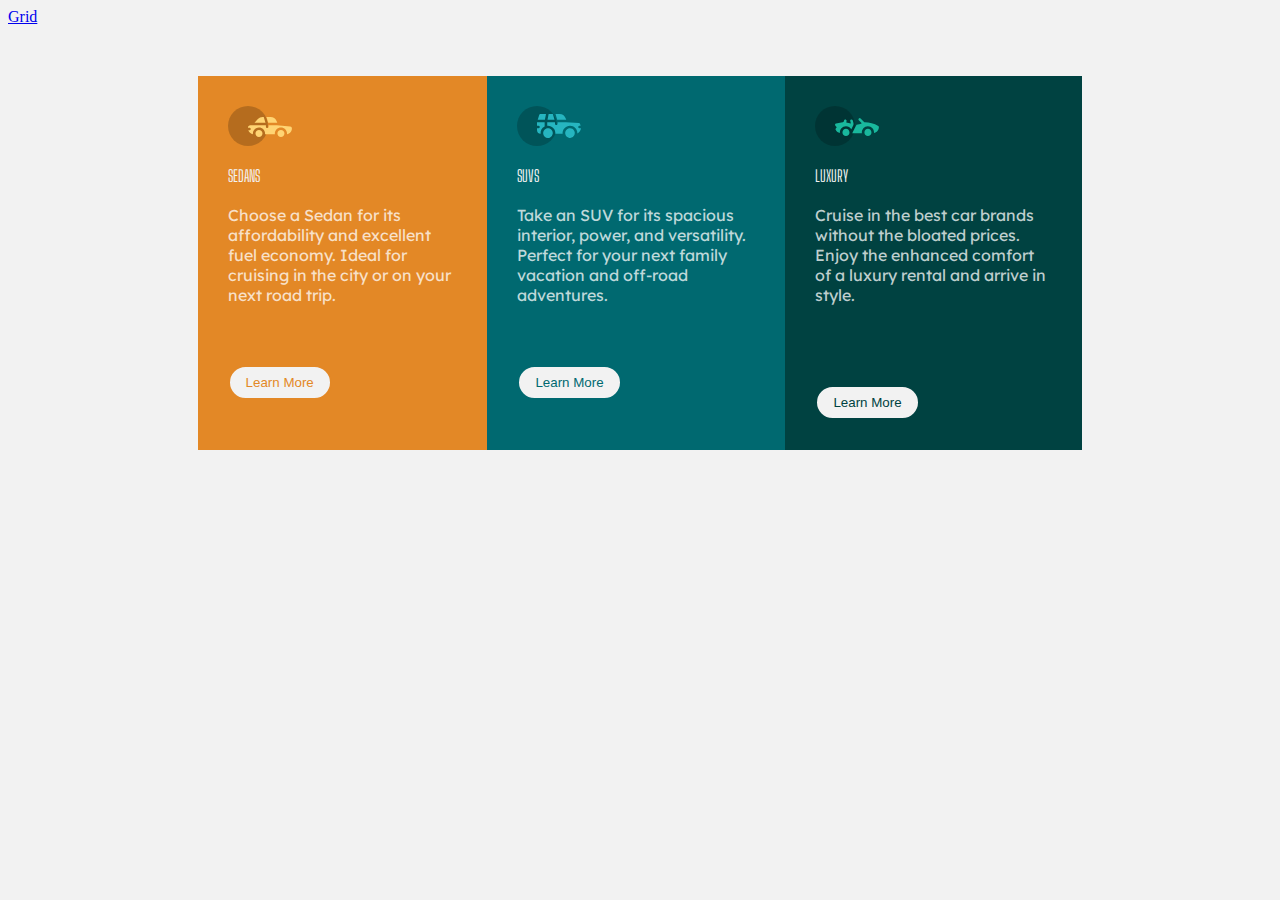
<file: index.html>
<!DOCTYPE html>
<html lang="en">
<head>
    <meta charset="UTF-8">
    <meta http-equiv="X-UA-Compatible" content="IE=edge">
    <meta name="viewport" content="width=device-width, initial-scale=1.0">
    <title>Flexbox</title>
    <link rel="icon" href="favicon-32x32.png">
    <link rel="preconnect" href="https://fonts.googleapis.com">
    <link rel="preconnect" href="https://fonts.gstatic.com" crossorigin>
    <link href="https://fonts.googleapis.com/css2?family=Big+Shoulders+Display:wght@700&family=Lexend+Deca&display=swap" rel="stylesheet">
    <link rel="stylesheet" href="styles.css">
    <a href="grid.html">Grid</a>
</head>
<body>

    <div class="flex-container">
        <div class="sedans">
            <img src="icon-sedans.svg">
            <header>SEDANS</header>
            Choose a Sedan for its affordability and excellent fuel economy.
            Ideal for cruising in the city or on your next road trip.
            <button class="sedan-button">Learn More</button>
        </div>

        <div class="suvs">
            <img src="icon-suvs.svg">
            <header>SUVS</header>
            Take an SUV for its spacious interior, power, and versatility. 
            Perfect for your next family vacation and off-road adventures.
            <button class="suv-button">Learn More</button>
        </div>

        <div class="luxury">
            <img src="icon-luxury.svg">
            <header>LUXURY</header>
            Cruise in the best car brands without the bloated prices.
            Enjoy the enhanced comfort of a luxury rental and arrive in style.
            <button class="luxury-button">Learn More</button>
        </div>
    </div>
</body>
</html>
</file>
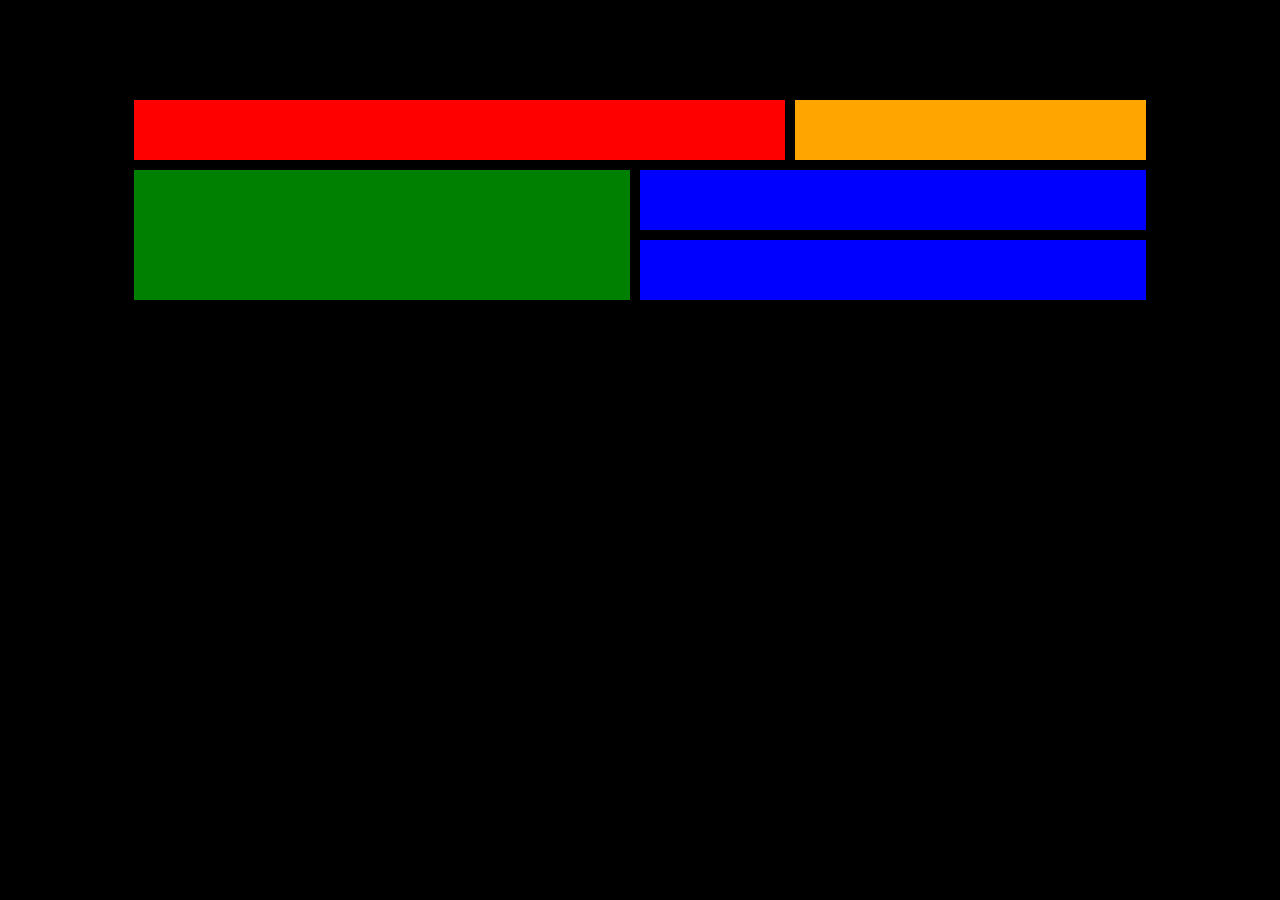
<file: grid.html>
<!DOCTYPE html>
<html lang="en">
<head>
    <meta charset="UTF-8">
    <meta http-equiv="X-UA-Compatible" content="IE=edge">
    <meta name="viewport" content="width=device-width, initial-scale=1.0">
    <title>CSS Grid</title>
    <link rel="stylesheet" href="grid.css">
</head>
<body>
    <div class="grid-container">
        <div class="item1"></div>
        <div class="item2"></div>
        <div class="item3"></div>
        <div class="item4"></div>
        <div class="item5"></div>
    </div>
    
</body>
</html>
</file>
<file: styles.css>
*{
    box-sizing: border-box;
}
body{
     background-color: hsl(0, 0%, 95%);
     color: hsla(0, 0%, 100%, 0.75);
     
}
@media screen and (max-width: 1440px) {
    .flex-container {
      flex-direction: row;
    }
}
@media screen and (max-width: 375px) {
    .flex-container {
        flex-direction: column;
        width: 60%;
    }
}
.flex-container{
    margin-top: 50px;
    display: flex;
    width: 70%;
    margin-left: auto;
    margin-right: auto;
}
header{
    font-family: 'Big Shoulders Display', cursive;
    color: hsl(0, 0%, 95%);
    padding: 20px 0px;
}
img{
    display: block;
}
.sedans, .suvs, .luxury{
    font-family: 'Lexend Deca', sans-serif;
    padding: 30px;
}
.sedans{
    background-color: hsl(31, 77%, 52%); 
}
.suvs{
    background-color: hsl(184, 100%, 22%);
}
.luxury{
    background-color: hsl(179, 100%, 13%);
}
button{
    display: block;
    background-color: hsl(0, 0%, 95%);
    border-radius: 20px;
    padding: 8px 16px; 
    margin-top: 60px;
}
.sedan-button{
    color: hsl(31, 77%, 52%);
    border: 2px solid hsl(31, 77%, 52%);
}
.sedan-button:hover{
    color: hsl(0, 0%, 95%);
    background-color: hsl(31, 77%, 52%);
    border: 2px solid hsl(0, 0%, 95%);
}
.suv-button{
    color: hsl(184, 100%, 22%);
    border: 2px solid hsl(184, 100%, 22%);
}
.suv-button:hover{
    color: hsl(0, 0%, 95%);
    border: 2px solid hsl(0, 0%, 95%);
    background-color: hsl(184, 100%, 22%);
}
.luxury-button{
    color: hsl(179, 100%, 13%);
    border: 2px solid hsl(179, 100%, 13%);
    margin-top: 80px;
}
.luxury-button:hover{
    color: hsl(0, 0%, 95%);
    border: 2px solid hsl(0, 0%, 95%);
    background-color: hsl(179, 100%, 13%);
}
</file>
<file: grid.css>
*{
    box-sizing: border-box;
    background-color: black;
}
.grid-container{
    display: grid;
    grid-template-columns: auto auto auto auto auto auto;
    gap: 10px;
    width: 80%;
    margin-left: auto;
    margin-right: auto;
    margin-top: 100px;
}
.grid-container > div{
    padding: 30px;
}
.item1{
    background-color: red;
    grid-area: 1 / 1 / 3 / 5;
}
.item2{
    background-color: orange;
    grid-area: 1 / 5 / 3 / 7;
}
.item3{
    background-color: green;
    grid-area: 3 / 1 / 5 / 4;
}
.item4{
    background-color: blue;
    grid-area: 3 / 4 / 4 / 7;
}
.item5{
    background-color: blue;
    grid-area: 4 / 4 / 5 / 7;

}
</file>
